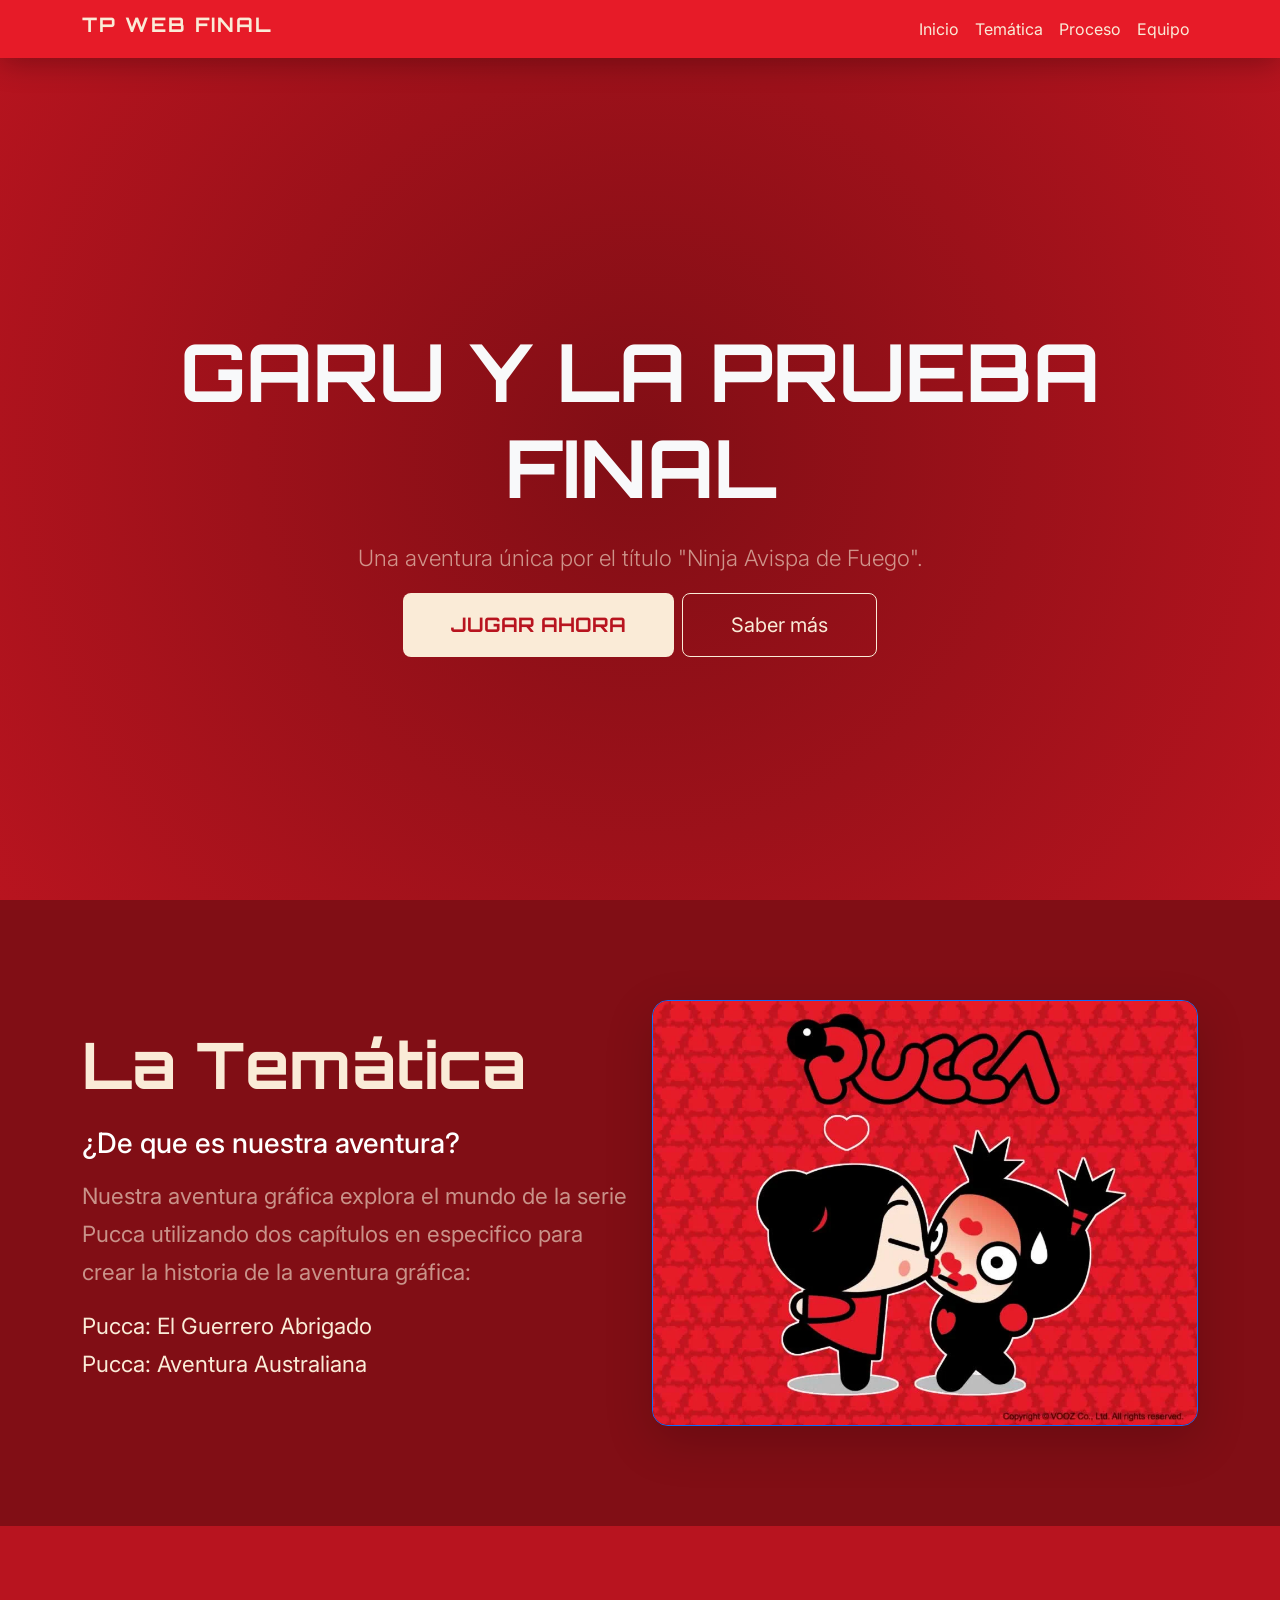
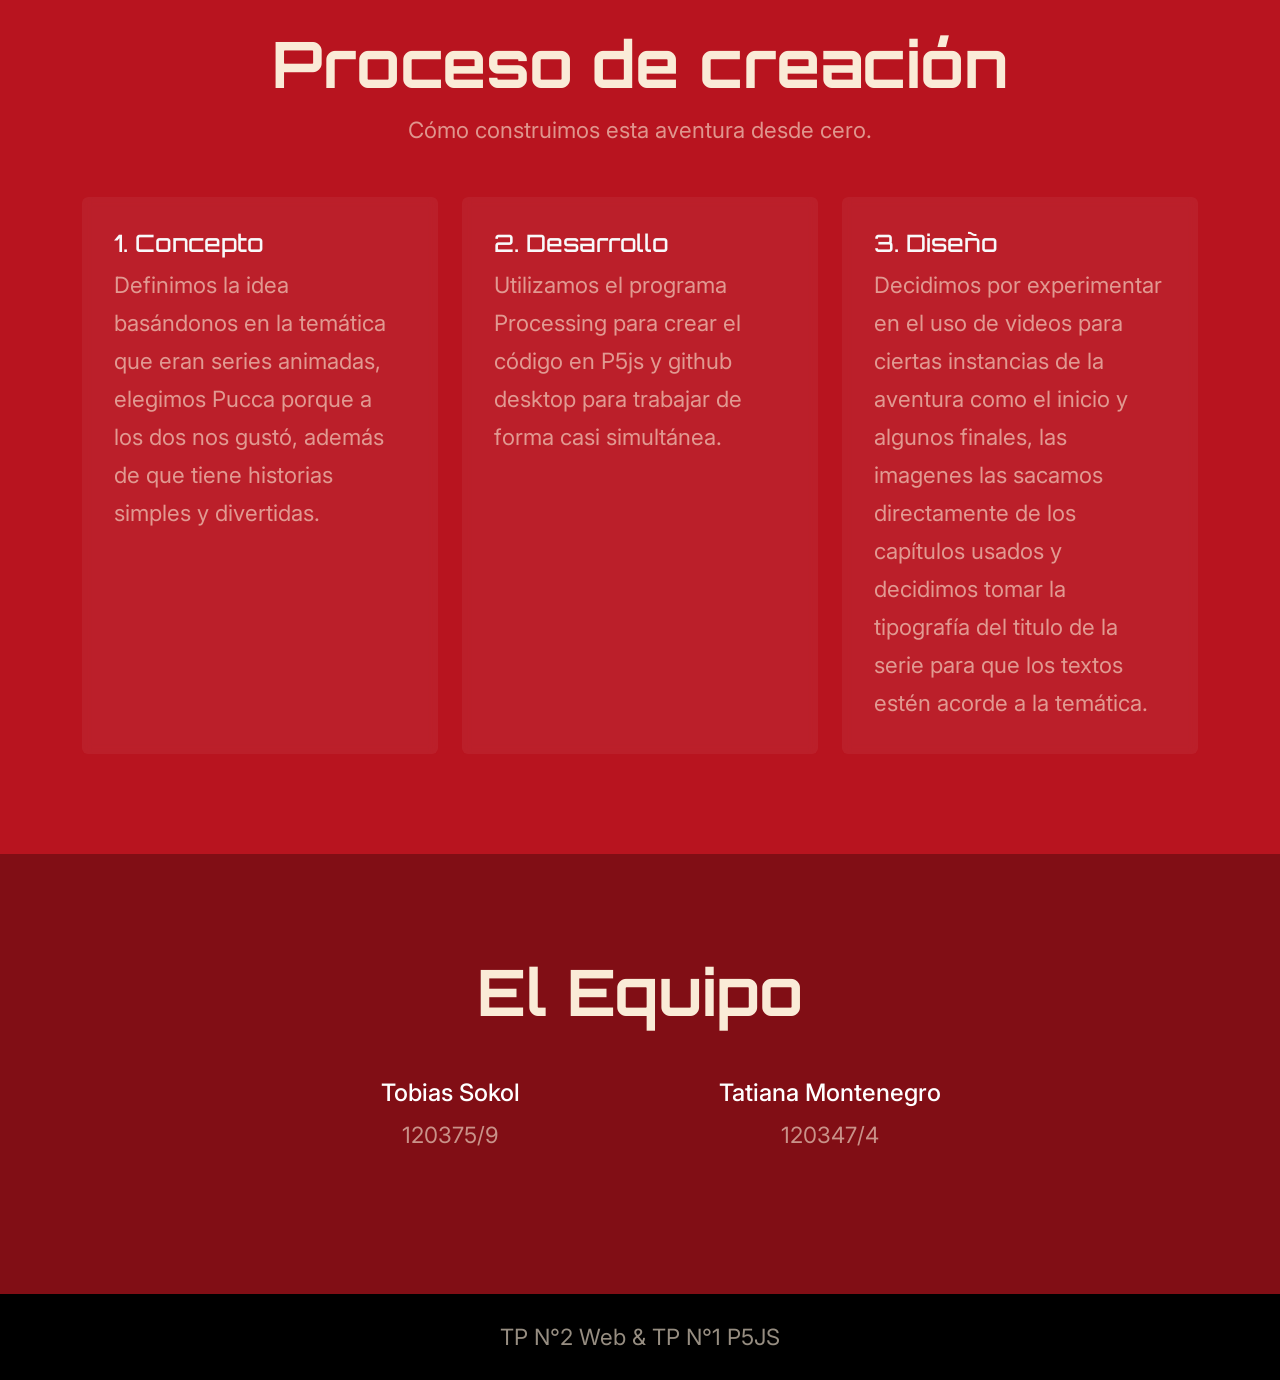
<file: index.html>
<!DOCTYPE html>
<html lang="es">
<head>
    <meta charset="UTF-8">
    <meta name="viewport" content="width=device-width, initial-scale=1.0">
    <title>TPWEB2</title>
    <link href="https://cdn.jsdelivr.net/npm/bootstrap@5.3.0/dist/css/bootstrap.min.css" rel="stylesheet">
    <link href="https://fonts.googleapis.com/css2?family=Orbitron:wght@400;700&family=Inter:wght@400;500;600;700;900&display=swap" rel="stylesheet">
    <link rel="stylesheet" href="estilos.css">
</head>
<body>
    
    <nav class="navbar navbar-expand-lg navbar-dark fixed-top custom-nav">
        <div class="container">
            <h1 class="navbar-brand font-orbitron">TP WEB FINAL</h1>
            <button class="navbar-toggler" type="button" data-bs-toggle="collapse" data-bs-target="#navbarNav">
                <span class="navbar-toggler-icon"></span>
            </button>
            <div class="collapse navbar-collapse" id="navbarNav">
                <ul class="navbar-nav ms-auto">
                    <li class="nav-item"><a class="nav-link" href="#inicio">Inicio</a></li>
                    <li class="nav-item"><a class="nav-link" href="#tematica">Temática</a></li>
                    <li class="nav-item"><a class="nav-link" href="#proceso">Proceso</a></li>
                    <li class="nav-item"><a class="nav-link" href="#equipo">Equipo</a></li>
                </ul>
            </div>
        </div>
    </nav>

    <header id="inicio" class="hero-section d-flex align-items-center text-center">
        <div class="container">
            <h1 class="display-1 fw-bold text-light font-orbitron mb-4">GARU Y LA PRUEBA FINAL</h1>
            <p class="lead text-light-50">Una aventura única por el título "Ninja Avispa de Fuego".</p>
            
            <div class="d-grid gap-2 d-sm-flex justify-content-sm-center">
                <button type="button" class="btn btn-primary btn-lg px-5 py-3 font-orbitron" data-bs-toggle="modal" data-bs-target="#juegoModal">
                    JUGAR AHORA
                </button>
                <a href="#tematica" class="btn btn-outline-light btn-lg px-5 py-3">Saber más</a>
            </div>
        </div>
    </header>

    <section id="tematica" class="section-padding bg-darker">
        <div class="container">
            <div class="row align-items-center">
                <div class="col-lg-6 mb-4 mb-lg-0">
                    <h2 class="font-orbitron text-primary mb-4">La Temática</h2>
                    <h3 class="text-white mb-3">¿De que es nuestra aventura?</h3>
                    <p class="text-light-50">
                        Nuestra aventura gráfica explora el mundo de la serie Pucca utilizando dos capítulos en especifico para crear la historia de la aventura gráfica:
                    </p>
                    <ul class="list-unstyled text-light">
                        <li class="text-light-50"><a href="https://www.youtube.com/watch?v=LshBY91wy_4">Pucca: El Guerrero Abrigado</a></li>
                        <li class="text-light-50"><a href="https://www.youtube.com/watch?v=1ZtsxyKL9vE">Pucca: Aventura Australiana</a></li></li>
                    </ul>
                </div>
                <div class="col-lg-6">
                    <img src="Pucca.webp" alt="Portada de la serie Pucca" class="img-fluid rounded-4 shadow-lg border border-primary">
                </div>
            </div>
        </div>
    </section>

    <section id="proceso" class="section-padding">
        <div class="container">
            <div class="text-center mb-5">
                <h2 class="font-orbitron text-primary">Proceso de creación</h2>
                <p class="text-light-50">Cómo construimos esta aventura desde cero.</p>
            </div>

            <div class="row g-4">
                <div class="col-md-4">
                    <div class="card h-100 bg-dark-card border-0 text-light p-3">
                        <div class="card-body">
                            <h4 class="card-title font-orbitron">1. Concepto</h4>
                            <p class="card-text text-light-50">Definimos la idea basándonos en la temática que eran series animadas, elegimos Pucca porque a los dos nos gustó, además de que tiene historias simples y divertidas.</p>
                        </div>
                    </div>
                </div>
                <div class="col-md-4">
                    <div class="card h-100 bg-dark-card border-0 text-light p-3">
                        <div class="card-body">
                            <h4 class="card-title font-orbitron">2. Desarrollo</h4>
                            <p class="card-text text-light-50">Utilizamos el programa Processing para crear el código en P5js y github desktop para trabajar de forma casi simultánea.</p>
                        </div>
                    </div>
                </div>
                <div class="col-md-4">
                    <div class="card h-100 bg-dark-card border-0 text-light p-3">
                        <div class="card-body">
                            <h4 class="card-title font-orbitron">3. Diseño</h4>
                            <p class="card-text text-light-50">Decidimos por experimentar en el uso de videos para ciertas instancias de la aventura como el inicio y algunos finales, las imagenes las sacamos directamente de los capítulos usados y decidimos tomar la tipografía del titulo de la serie para que los textos estén acorde a la temática.</p>
                        </div>
                    </div>
                </div>
            </div>
        </div>
    </section>
    <section id="equipo" class="section-padding bg-darker">
        <div class="container text-center">
            <h2 class="font-orbitron text-primary mb-5">El Equipo</h2>
            <div class="row justify-content-center">
                <div class="col-md-4 mb-4">
                    <div class="team-member">
                        <h4 class="text-white">Tobias Sokol</h4>
                        <p class="text-light-50">120375/9</p>

                    </div>
                </div>
                <div class="col-md-4 mb-4">
                    <div class="team-member">
                        <h4 class="text-white">Tatiana Montenegro</h4>
                        <p class="text-light-50">120347/4</p>
                    </div>
                </div>
            </div>
        </div>
    </section>

    <div class="modal fade" id="juegoModal" tabindex="-1" aria-labelledby="juegoModalLabel" aria-hidden="true">
        <div class="modal-dialog modal-xl"> 
            <div class="modal-content custom-modal-content">
                <div class="modal-header">
                <button type="button" class="btn-close" data-bs-dismiss="modal" aria-label="Cerrar"></button>
                </div>
                <div class="modal-body p-0">
                    <div class="ratio ratio-4x3">
                    <iframe 
                        src="tpfinalparte1/index.html" 
                        title="Aventura Gráfica P5JS" 
                        allowfullscreen
                        style="border: 0;"
                    ></iframe>
                    </div>
                </div>
            </div>
        </div>
    </div>

    <footer class="bg-black py-4 text-center text-light-50">
        <div class="container">
            <p class="mb-0">TP N°2 Web & TP N°1 P5JS</p>
        </div>
    </footer>

    <script src="https://cdn.jsdelivr.net/npm/bootstrap@5.3.0/dist/js/bootstrap.bundle.min.js"></script>
</body>

</html>
</file>
<file: estilos.css>
:root {
    --color-fondo-principal: #B8141F;
    --color-fondo-seccion: #810E15;
    --color-header-nav: #E71B28;
    --color-primario: #faebd7;
    --color-hover: #E72330;
}
body {
    background-color: var(--color-fondo-principal);
    font-family: 'Inter', sans-serif;
    color: var(--color-primario);
}

.font-orbitron {
    font-family: 'Orbitron', sans-serif;
}
.text-primary {
    color: var(--color-primario) !important;
    font-weight: bolder;
    font-size: 4rem;
}

.custom-nav {
    background-color: var(--color-header-nav) !important;
    backdrop-filter: blur(10px);
    box-shadow: 0 4px 30px rgba(0, 0, 0, 0.3);
}

.navbar-brand {
    font-weight: 700;
    letter-spacing: 2px;
    color: var(--color-primario) !important;
}

.nav-link {
    color: rgba(250, 235, 215, 0.7) !important;
    transition: color 0.3s ease;
}

.nav-link:hover, .nav-link.active {
    color: var(--color-primario) !important;
}

.hero-section {
    min-height: 100vh;
    background: radial-gradient(circle at center, var(--color-fondo-seccion), var(--color-fondo-principal));
    padding-top: 80px;
}

.section-padding {
    padding: 100px 0;
}

.bg-darker {
    background-color: var(--color-fondo-seccion);
}

.text-light-50 { /*texto parrafos*/
    color: rgba(250, 235, 215, 0.6);
    font-size: 1.4rem;
    line-height: 1.7;
}

.btn-primary {
    background-color: var(--color-primario);
    color: var(--color-fondo-principal);
    border: none;
    font-weight: 700;
    transition: transform 0.2s;
}

.btn-primary:hover {
    background-color: #000;
    color: #fff;
    transform: scale(1.05);
}

.btn-outline-light {
    border-color: var(--color-primario);
    color: var(--color-primario);
}

.btn-outline-light:hover {
    background-color: var(--color-primario);
    color: var(--color-fondo-principal);
}

/*tarjetas*/
.bg-dark-card {
    background-color: rgba(255, 255, 255, 0.05);
    backdrop-filter: blur(5px);
    border: 1px solid rgba(255, 255, 255, 0.1);
    transition: transform 0.3s;
}

.bg-dark-card:hover {
    transform: translateY(-10px);
    background-color: rgba(255, 255, 255, 0.1);
}
a:not(.btn) {
    text-decoration: none; 
    color: var(--color-primario) !important; 
    transition: color 0.3s ease;
}

a:not(.btn):hover {
    color: var(--color-hover) !important;
    text-decoration: underline;
}
</file>
